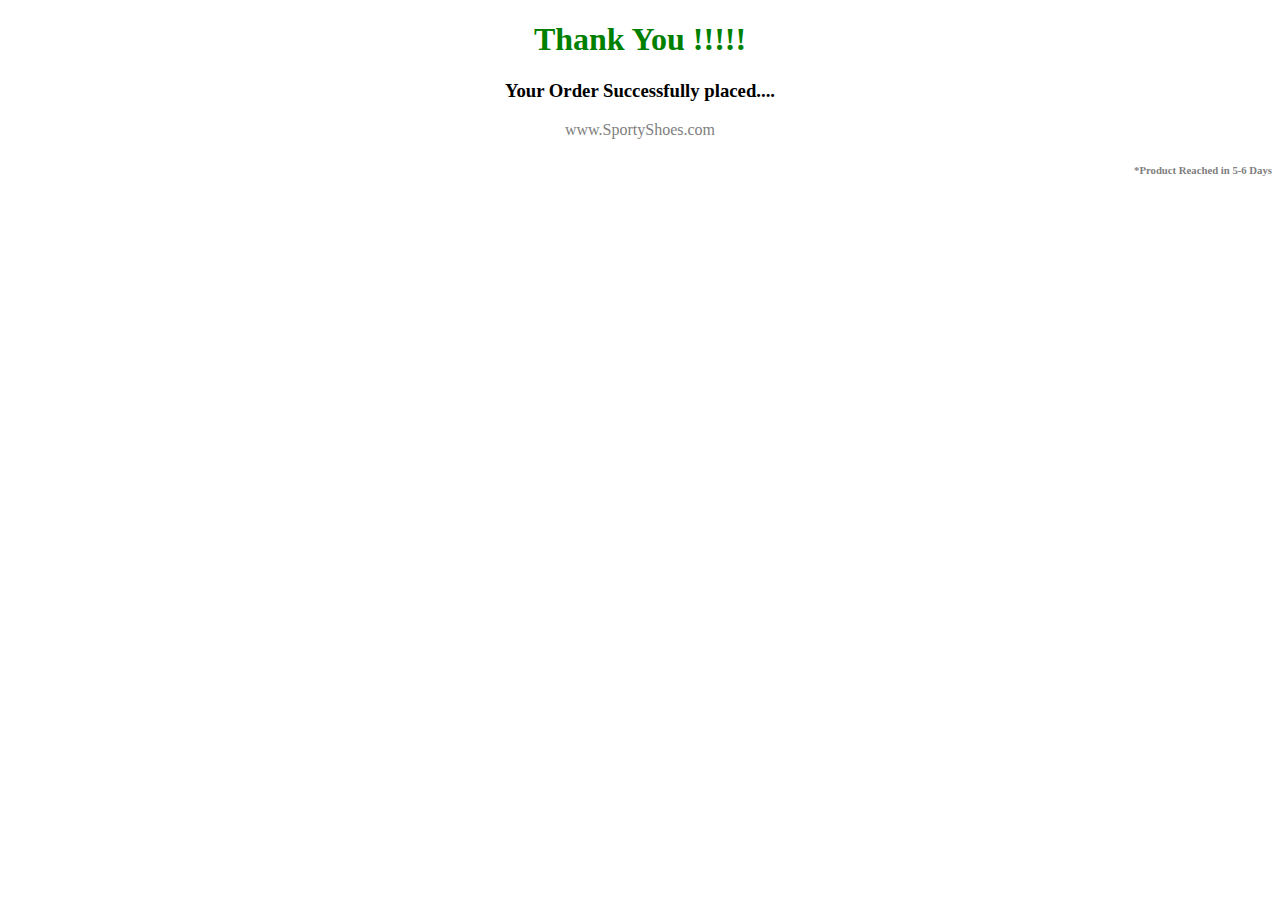
<file: Phase3Sportyshoes/target/classes/templates/final.html>
<!DOCTYPE html>
<html>
<head>
<meta charset="ISO-8859-1">
<title>Insert title here</title>
</head>
<body>
<h1 align="center" style="color: green;">Thank You !!!!!</h1>
<h3 align="center">Your Order Successfully placed....</h3>
<div class="footer-copyright text-center py-3" align="center" >
					<a href="index" style="text-decoration: none; color: gray;">
						www.SportyShoes.com</a>
				</div>
<h6 align="right" style="text-decoration: none; color: gray;">*Product Reached in 5-6 Days</h6>
</body>
</html>
</file>
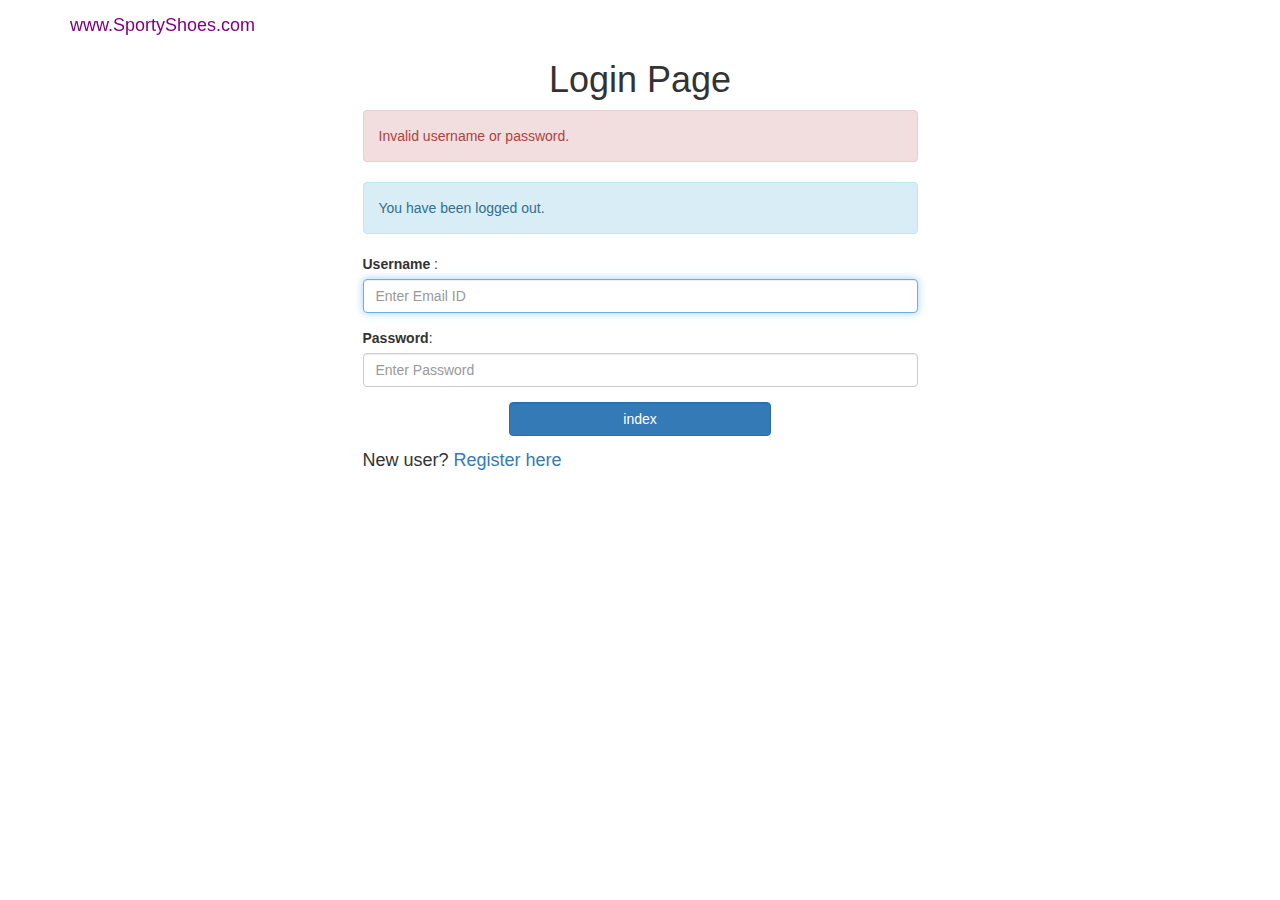
<file: Phase3Sportyshoes/target/classes/templates/login.html>
<!DOCTYPE html>
<html>
<head>
<meta charset="ISO-8859-1">
<title>Login </title>

<link rel="stylesheet"
	href="https://maxcdn.bootstrapcdn.com/bootstrap/3.3.7/css/bootstrap.min.css"
	integrity="sha384-BVYiiSIFeK1dGmJRAkycuHAHRg32OmUcww7on3RYdg4Va+PmSTsz/K68vbdEjh4u"
	crossorigin="anonymous">
	
</head>
<body>

	<!-- create navigation bar ( header) -->
	<nav class="navbar  navbar-fixed-top">
		<div class="container">
			<div class="navbar-header">
				<button type="button" class="navbar-toggle collapsed"
					data-toggle="collapse" data-target="#navbar" aria-expanded="false"
					aria-controls="navbar">
					<span class="sr-only">Toggle navigation</span> <span
						class="icon-bar"></span> <span class="icon-bar"></span> <span
						class="icon-bar"></span>
				</button>
				<a class="navbar-brand" href="#" th:href="@{/}" style="color: purple;">www.SportyShoes.com</a>
			</div>
		</div>
	</nav>
	
	<br>
	<br>
	<div class = "container">
		<div class = "row">
			<div class = "col-md-6 col-md-offset-3">
				
				<h1 align="center"> Login Page </h1>
				<form th:action="@{/login}" method="post">
					
					<!-- error message -->
					<div th:if="${param.error}">
						<div class="alert alert-danger">Invalid username or
							password.</div>
					</div>
				
					<!-- logout message -->
					<div th:if="${param.logout}">
						<div class="alert alert-info">You have been logged out.</div>
					</div>
					
					<div class = "form-group">
						<label for ="username"> Username </label> :
						<input type="text" class = "form-control" id ="username" name = "username"
						placeholder="Enter Email ID" autofocus="autofocus">
					</div>
					
					<div class="form-group">
						<label for="password">Password</label>: <input type="password"
							id="password" name="password" class="form-control"
							placeholder="Enter Password" />
					</div>
					<div class="form-group">
						<div class="row">
							<div class="col-sm-6 col-sm-offset-3">
								<input type="submit" name="login-submit" id="login-submit"
									class="form-control btn btn-primary" value="index" />
							</div>
						</div>
					</div>
				</form>
				<div class="form-group">
						<h4><span>New user? <a href="/" th:href="@{/registration}">Register
								here</a></span></h4>
				</div>
			</div>
		</div>
	</div>
</body>
</html>
</file>
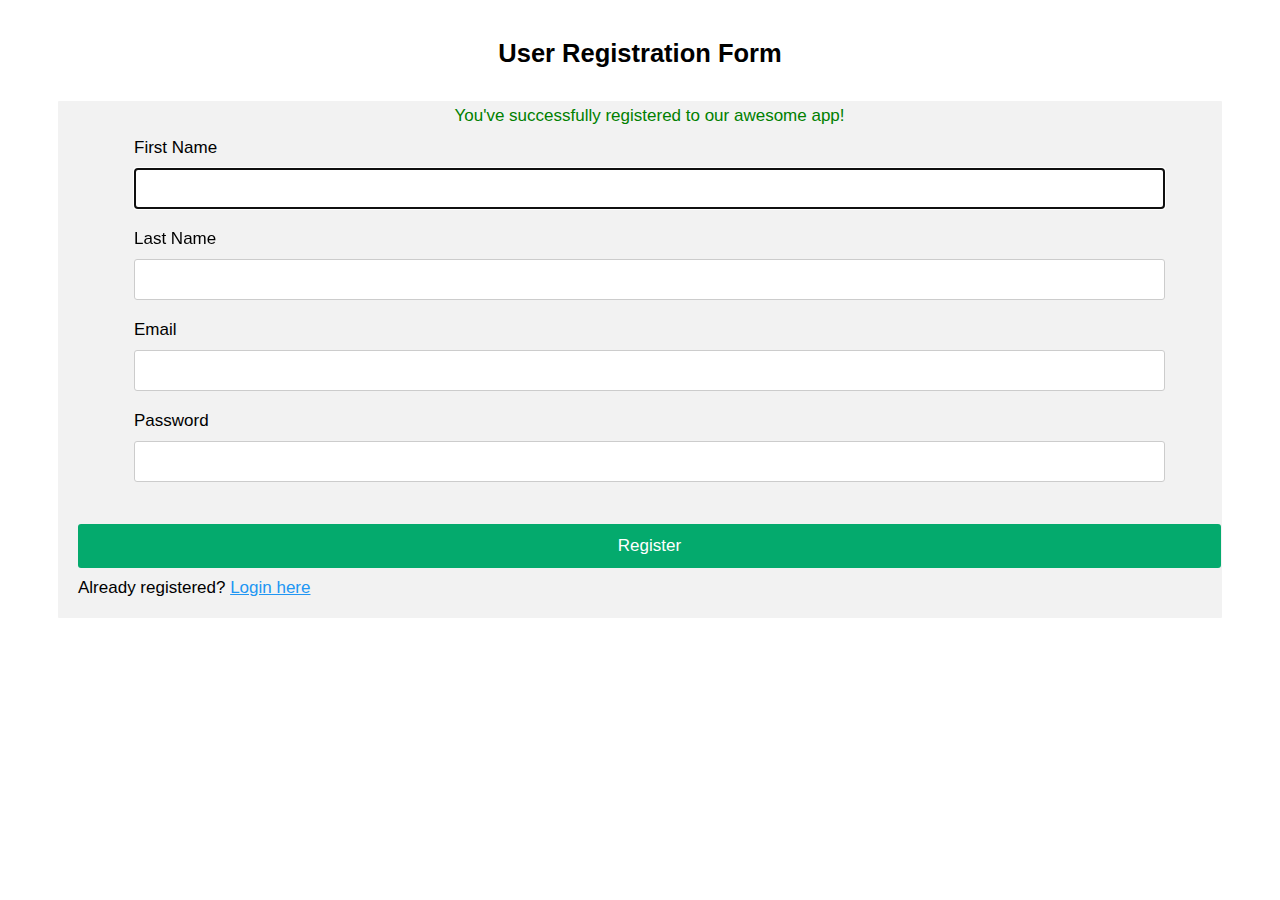
<file: Phase3Sportyshoes/target/classes/templates/registration.html>
<!DOCTYPE html>
<html>
<head>
<meta name="viewport" content="width=device-width, initial-scale=1">
<link rel="stylesheet" href="https://cdnjs.cloudflare.com/ajax/libs/font-awesome/4.7.0/css/font-awesome.min.css">
<style>
body {
  font-family: Arial;
  font-size: 17px;
  padding: 10px;
}

* {
  box-sizing: border-box;
}

.row {
  display: -ms-flexbox; /* IE10 */
  display: flex;
  -ms-flex-wrap: wrap; /* IE10 */
  flex-wrap: wrap;
  margin: 0 -16px;
}

.col-25 {
  -ms-flex: 25%; /* IE10 */
  flex: 25%;
}

.col-50 {
  -ms-flex: 50%; /* IE10 */
  flex: 50%;
}

.col-75 {
  -ms-flex: 75%; /* IE10 */
  flex: 75%;
}

.col-25,
.col-50,
.col-75 {
  padding: 12px 56px;
}

.container {
  background-color: #f2f2f2;
  padding: 5px 1px 20px 20px;
  border: 0px solid lightgrey;
  border-radius: 1px;
}

input[type=text] {
  width: 100%;
  margin-bottom: 20px;
  padding: 12px;
  border: 1px solid #ccc;
  border-radius: 3px;
}

label {
  margin-bottom: 10px;
  display: block;
}

.icon-container {
  margin-bottom: 20px;
  padding: 7px 0;
  font-size: 24px;
}

.btn {
  background-color: #04AA6D;
  color: white;
  padding: 12px;
  margin: 10px 0;
  border: none;
  width: 100%;
  border-radius: 3px;
  cursor: pointer;
  font-size: 17px;
}

.btn:hover {
  background-color: #45a049;
}

a {
  color: #2196F3;
}

hr {
  border: 1px solid lightgrey;
}

span.price {
  float: right;
  color: grey;
}

/* Responsive layout - when the screen is less than 800px wide, make the two columns stack on top of each other instead of next to each other (also change the direction - make the "cart" column go on top) */
@media (max-width: 800px) {
  .row {
    flex-direction: column-reverse;
  }
  .col-25 {
    margin-bottom: 20px;
  }
}
</style>
</head>
<body>

<h2 align="center">User Registration Form</h2>

<div class="row">
  <div class="col-75">
    <div class="container">
    				<!-- success message -->
				<div th:if="${param.success}">
					<div class="alert alert-info" align="center" style="color: green;">You've successfully registered
						to our awesome app!</div>
</div>
      <form th:action="@{/registration}" method="post" th:object="${user}">
          <div class="col-50">
           
          				<label class="control-label" for="lastName"> First Name </label>
						<input id="firstName" type="text" class="form-control" th:field="*{firstName}"
							required autofocus="autofocus"  />
          
          						<label class="control-label" for="lastName"> Last Name </label> <input
							id="lastName" type="text" class="form-control" th:field="*{lastName}"
							required autofocus="autofocus" />
          
          						<label class="control-label" for="email"> Email </label> <input
							id="email" type="text" class="form-control" th:field="*{email}" required
							autofocus="autofocus" />
          
          						<label class="control-label" for="password"> Password </label> <input
							id="password" class="form-control" type="text"
                             th:field="*{password}" required autofocus="autofocus" />
            
           
            </div>
            
          						<button type="submit" class="btn btn-success">Register</button>
						<span>Already registered? <a href="/" th:href="@{/login}">Login
here</a>
      </form>
    </div>
  </div>
 
</div>

</body>
</html>
</file>
